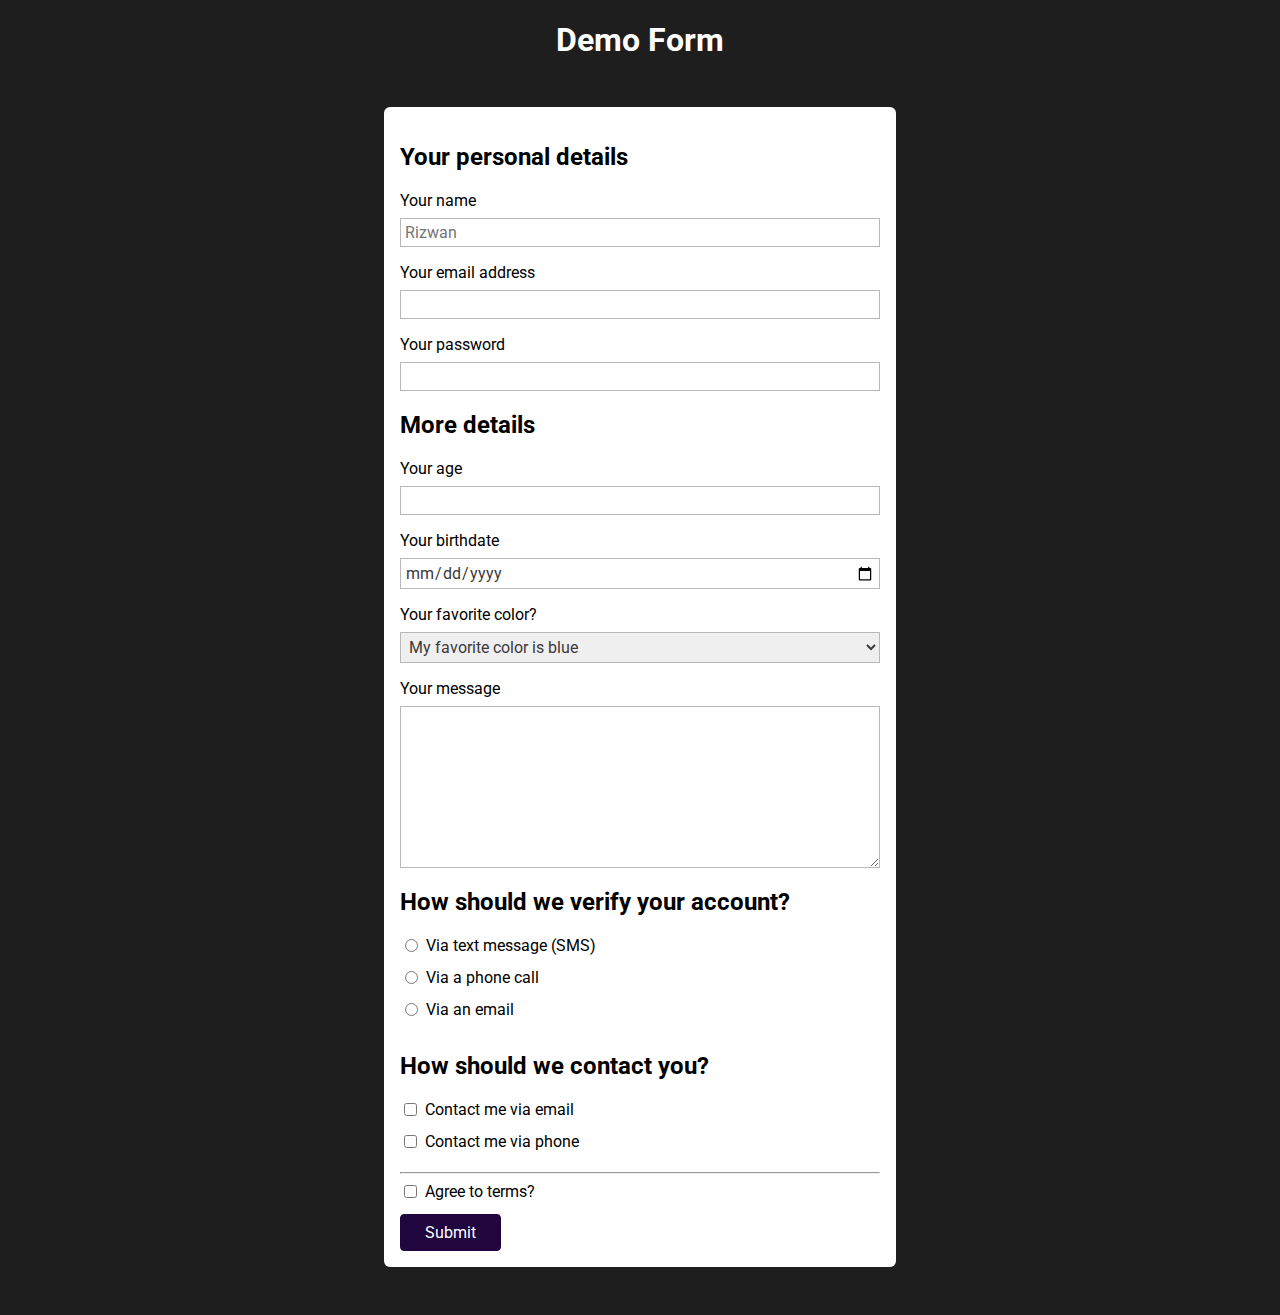
<file: basics/index.html>
<!DOCTYPE html>
<html lang="en">

    <head>
        <meta charset="UTF-8">
        <meta name="viewport" content="width=device-width, initial-scale=1.0">
        <title>HTML Forms</title>
        <link rel="preconnect" href="https://fonts.googleapis.com">
        <link rel="preconnect" href="https://fonts.gstatic.com" crossorigin>
        <link href="https://fonts.googleapis.com/css2?family=Roboto:wght@400;700&display=swap" rel="stylesheet">
        <link rel="stylesheet" href="styles.css">
    </head>

    <body>

        <header>
            <h1>Demo Form</h1>
        </header>

        <main>
            <form action="/" method="GET">

                <section>
                    <h2>Your personal details</h2>
                    <ul>
                        <li>
                            <label for="username">Your name</label>
                            <input type="text" name="user-name" id="username" required placeholder="Rizwan">
                        </li>
                        <li>
                            <label for="useremail">Your email address</label>
                            <input type="email" name="user-email" id="useremail" required>
                        </li>
                        <li>
                            <label for="userpassword">Your password</label>
                            <input type="password" name="user-password" id="password" required minlength="7">
                        </li>
                    </ul>
                </section>
                
                <section>
                    <h2>More details</h2>
                    <ul>
                        <li>
                            <label for="userage">Your age</label>
                            <input type="number" step="1" name="user-age" id="userage" required min="18" max="30">
                        </li>
                        <li>
                            <label for="birthdate">Your birthdate</label>
                            <input type="date" id="birthdate" name="user-birthdate" required min="1921-01-01" max="2003-01-01">
                        </li>
                        <li>
                            <label for="favorite-color">Your favorite color?</label>
                            <select name="favorite-color" id="favorite-color">
                                <option value="blue">My favorite color is blue</option>
                                <option value="black">Black</option>
                                <option value="red">Red</option>
                            </select>
                        </li>
                    </ul>
                </section>
                
                <section>
                    <label for="usermessage">Your message</label>
                    <textarea id="usermessage" name="user-message" required rows="8"></textarea>
                </section>
                
                <section>
                    <h2>How should we verify your account?</h2>
                    <ul>
                        <li class="form-control-inline">
                            <input type="radio" name="verify" id="verify-text-message" value="text-message" required>
                            <label for="verify-text-message">Via text message (SMS)</label>
                        </li>
                        <li class="form-control-inline">
                            <input type="radio" name="verify" id="verify-phone" value="phone" required>
                            <label for="verify-phone">Via a phone call</label>
                        </li>
                        <li class="form-control-inline">
                            <input type="radio" name="verify" id="verify-email" value="email" required>
                            <label for="verify-email">Via an email</label>
                        </li>
                    </ul>
                </section>
                
                <section>
                    <ul>
                        <h2>How should we contact you?</h2>
                        <li class="form-control-inline">
                            <input type="checkbox" id="contact-email" name="contact" value="email">
                            <label for="contact-email">Contact me via email</label>
                        </li>
                        <li class="form-control-inline">
                            <input type="checkbox" id="contact-phone" name="contact" value="phone">
                            <label for="contact-phone">Contact me via phone</label>
                        </li>
                    </ul>
                </section>

                <hr />
                
                <section>
                    <div class="form-control-inline">
                        <input type="checkbox" id="agree-terms" name="terms">
                        <label for="agree-terms">Agree to terms?</label>
                    </div>
                </section>
                
                <section>
                    <button type="submit">Submit</button>
                </section>

            </form>
        </main>
        
    </body>

</html>
</file>
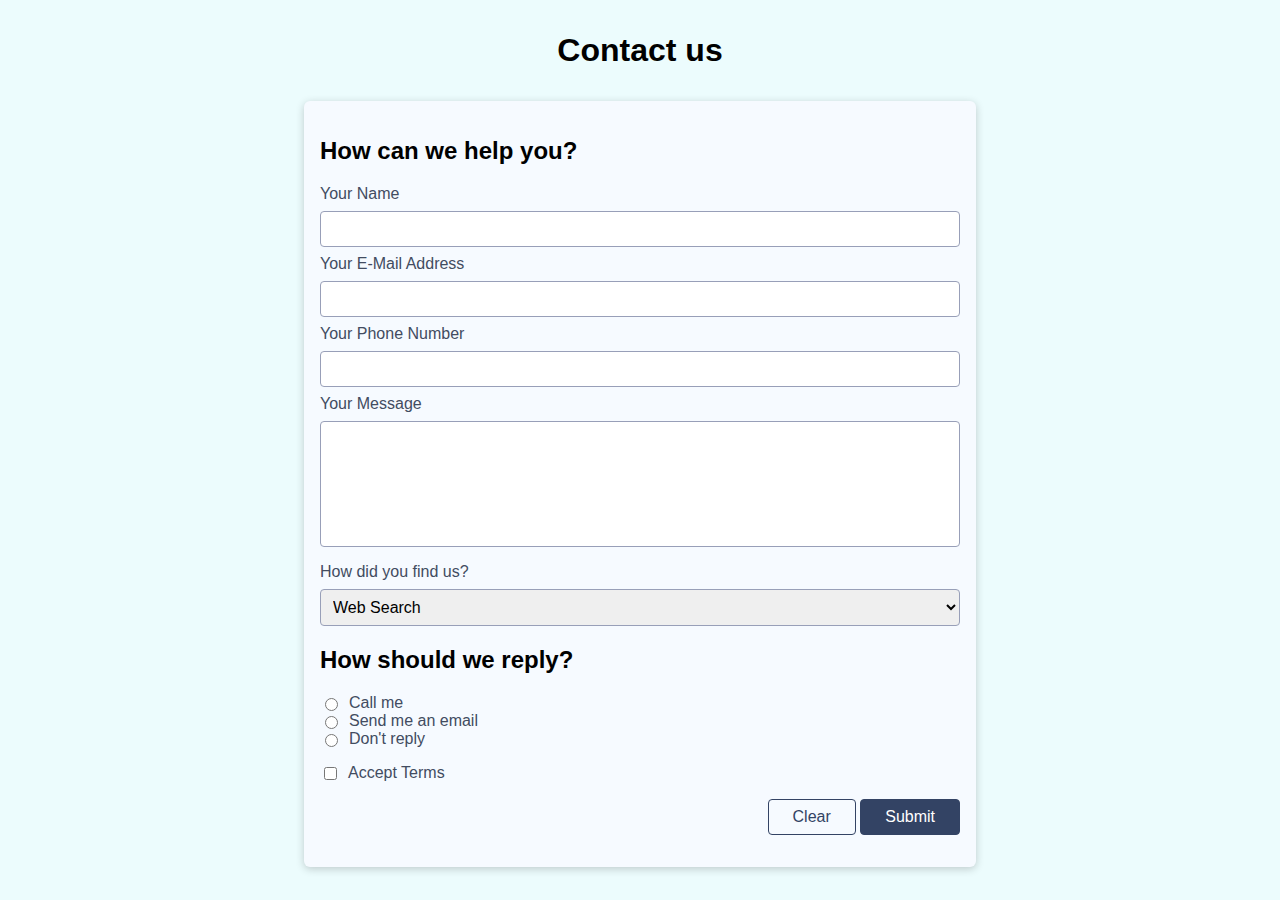
<file: challenge/index.html>
<!DOCTYPE html>
<html lang="en">
<head>
    <meta charset="UTF-8">
    <meta name="viewport" content="width=device-width, initial-scale=1.0">
    <title>Forms Challenge</title>
    <link rel="stylesheet" href="styles.css">
</head>
<body>
    <header>
        <h1>Contact us</h1>
    </header>
    <main>
        <form action="/challenge" method="GET">
            <section>
                <h2>How can we help you?</h2>
                <ul>
                    <li>
                        <label for="username">Your Name</label>
                        <input type="text" id="username" name="username" required>
                    </li>
                    <li>
                        <label for="email">Your E-Mail Address</label>
                        <input type="email" id="email" name="email" required>
                    </li>
                    <li>
                        <label for="phone">Your Phone Number</label>
                        <input type="tel" id="phone" name="phone" required minlength="5">
                    </li>
                    <li>
                        <label for="message">Your Message</label>
                        <textarea name="message" id="message" required minlength="10" maxlength="200" rows="6"></textarea>
                    </li>
                </ul>
            </section>
            <section>
                <label for="channel">How did you find us?</label>
                <select name="channel" id="channel" required>
                    <option value="search">Web Search</option>
                    <option value="word-of-mouth">Word of Mouth</option>
                    <option value="other">Other</option>
                </select>
            </section>
            <section>
                <h2>How should we reply?</h2>
                <ul>
                    <li class="inline-control">
                        <input type="radio" name="reply" id="reply-phone" value="phone" required>
                        <label for="reply-phone">Call me</label>
                    </li>
                    <li class="inline-control">
                        <input type="radio" name="reply" id="reply-email" value="email" required>
                        <label for="reply-email">Send me an email</label>
                    </li>
                    <li class="inline-control">
                        <input type="radio" name="reply" id="reply-none" value="none" required>
                        <label for="reply-none">Don't reply</label>
                    </li>
                </ul>
            </section>
            <section class="inline-control">
                <input type="checkbox" name="accept-terms" id="accept-terms" required>
                <label for="accept-terms">Accept Terms</label>
            </section>
            <section id="form-actions">
                <button type="reset" class="btn-empty">Clear</button>
                <button type="submit" class="btn-filled">Submit</button>
            </section>
        </form>
    </main>
</body>
</html>
</file>
<file: basics/styles.css>
body {
    background-color: rgb(31, 30, 30);
    font-family: 'Roboto', sans-serif;
}

h1 {
    text-align: center;
    color: white;
}

ul {
    list-style: none;
    margin: 0;
    padding: 0;
}

form {
    width: 30rem;
    margin: 3rem auto;
    background-color: rgb(255, 255, 255);
    padding: 1rem;
    border-radius: 6px;
}

label {
    margin-bottom: 0.5rem;
    display: block;
}

input,
textarea,
select {
    width: 100%;
    display: block;
    margin-bottom: 1rem;
    box-sizing: border-box;
    font: inherit;
    border: 1px solid rgb(184, 184, 184);
    padding: 0.25rem;
    color: rgb(61, 58, 58);
}

textarea {
    resize: vertical;
}

input:focus,
textarea:focus {
    background-color: rgb(219, 190, 253);
    color: rgb(32, 5, 63);
    border-color: rgb(32, 5, 63);
}

button {
    display: block;
    font: inherit;
    background-color: rgb(32, 5, 63);
    color: white;
    border: 1px solid rgb(32, 5, 63);
    padding: 0.5rem 1.5rem;
    border-radius: 4px;
    cursor: pointer;
}

button:hover {
    background-color: rgb(52, 14, 95);
    border-color: rgb(52, 14, 95);
}

.form-control-inline {
    display: flex;
}

.form-control-inline input {
    width: auto;
    margin-right: 0.5rem;
}
</file>
<file: challenge/styles.css>
body {
    font-family: sans-serif;
    background-color: rgb(236, 252, 253);
}

h1 {
    text-align: center;
    margin: 2rem;
}

form {
    width: 40rem;
    margin: auto;
    background-color: rgb(246, 250, 255);
    padding: 1rem;
    box-shadow: 0 2px 8px rgba(0, 0, 0, 0.2);
    border-radius: 6px;
}

section {
    margin-bottom: 1rem;
}

ul {
    list-style: none;
    margin: 0;
    padding: 0;
}

label {
    color: rgb(66, 76, 97);
    display: block;
    margin: 0.5rem 0;
}

input,
textarea,
select {
    font: inherit;
    padding: 0.5rem;
    border: 1px solid rgb(152, 159, 184);
    width: 100%;
    display: block;
    border-radius: 4px;
    box-sizing: border-box;
}

textarea {
    resize: none;
}

input:focus,
textarea:focus {
    background-color: rgb(217, 227, 247);
}

button {
    font: inherit;
    border: 1px solid rgb(51, 67, 100);
    padding: 0.5rem 1.5rem;
    border-radius: 4px;
    cursor: pointer;
}

#form-actions {
    text-align: right;
}

.btn-filled {
    background-color: rgb(51, 67, 100);
    color: white;
}

.btn-empty {
    background-color: transparent;
    color: rgb(51, 67, 100);
}

.btn-filled:hover {
    background-color: rgb(69, 89, 129);
    border-color: rgb(69, 89, 129);
}

.btn-empty:hover {
    background-color: rgb(208, 215, 230);
}

.inline-control {
    display: flex;
}

.inline-control label {
    margin: 0;
    margin-left: 0.5rem;
}

.inline-control input {
    width: auto;
}
</file>
